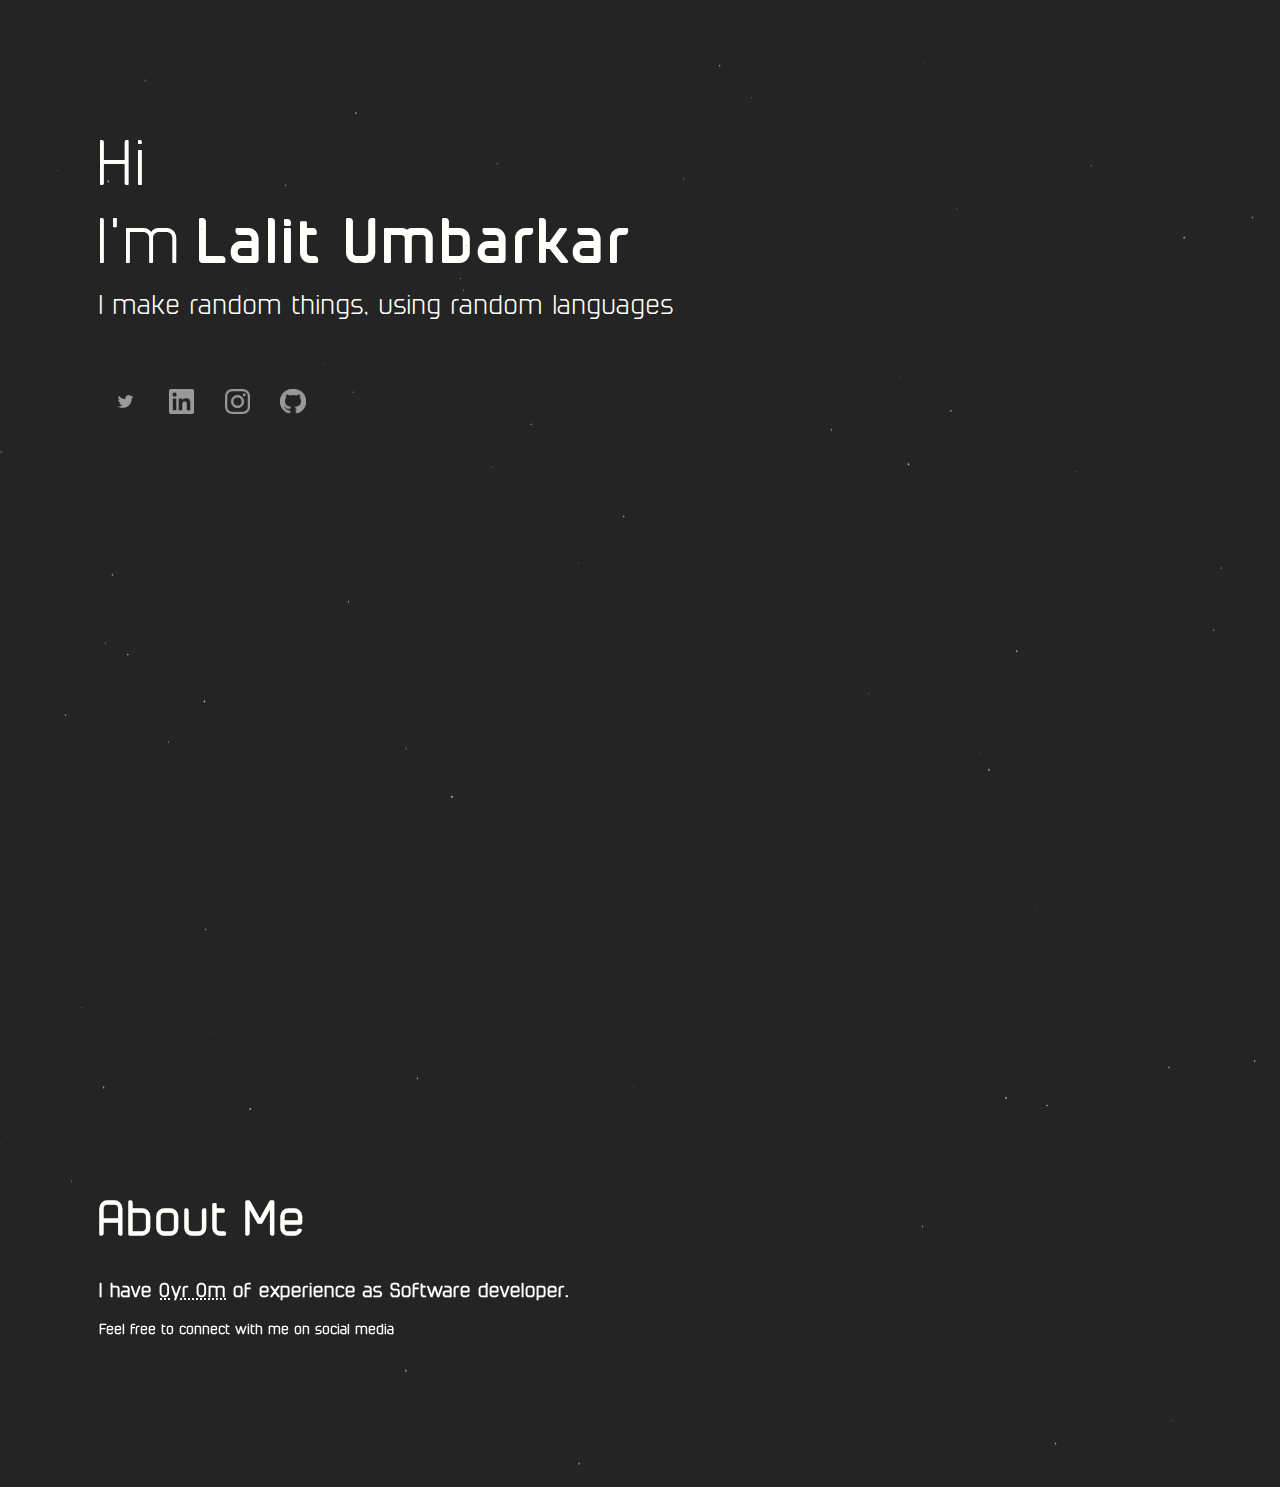
<file: index.html>
<!DOCTYPE html>
<html lang="en">
<head>
    <title>Lalit Umbarkar</title>

    <meta charset="utf-8">
    <meta content="width=device-width,initial-scale=1.0" name="viewport">
    <meta content="text/html" http-equiv="Content-Type">
    <meta content="Lalit Umbarkar" name="author">
    <meta content="A web portfolio of Lalit Umbarkar. Lalit Umbarkar is a Software Developer and might be interested in job opportunities"
          name="description">
    <meta content=”index,follow” name=”robots”>
    <meta content="tlkxT_Mv1bd843zAooi8-_wKTi0GQDumJ7nVRm_Tb-c" name="google-site-verification" />

    <link href="assets/css/styles.css" media="all" rel="stylesheet" type="text/css">
    <link href="assets/css/header-styles.css" media="all" rel="stylesheet" type="text/css">
    <link href="assets/css/social.css" media="all" rel="stylesheet" type="text/css">
    <script src="assets/js/draw-star-field-canvas.js"></script>

</head>
<body>
<div id="elm-content"></div>
<script src="assets/js/elm/bundle.js"></script>
<script>
    let elmApp = Elm.Main.init({
        node: document.getElementById("elm-content")
    });

    elmApp.ports.displayCanvas.subscribe(() => {
        let params = interstellarCanvas.init();
        interstellarCanvas.paint(params.sfCW, params.sfCH);
    });
</script>

</body>
</html>
</file>
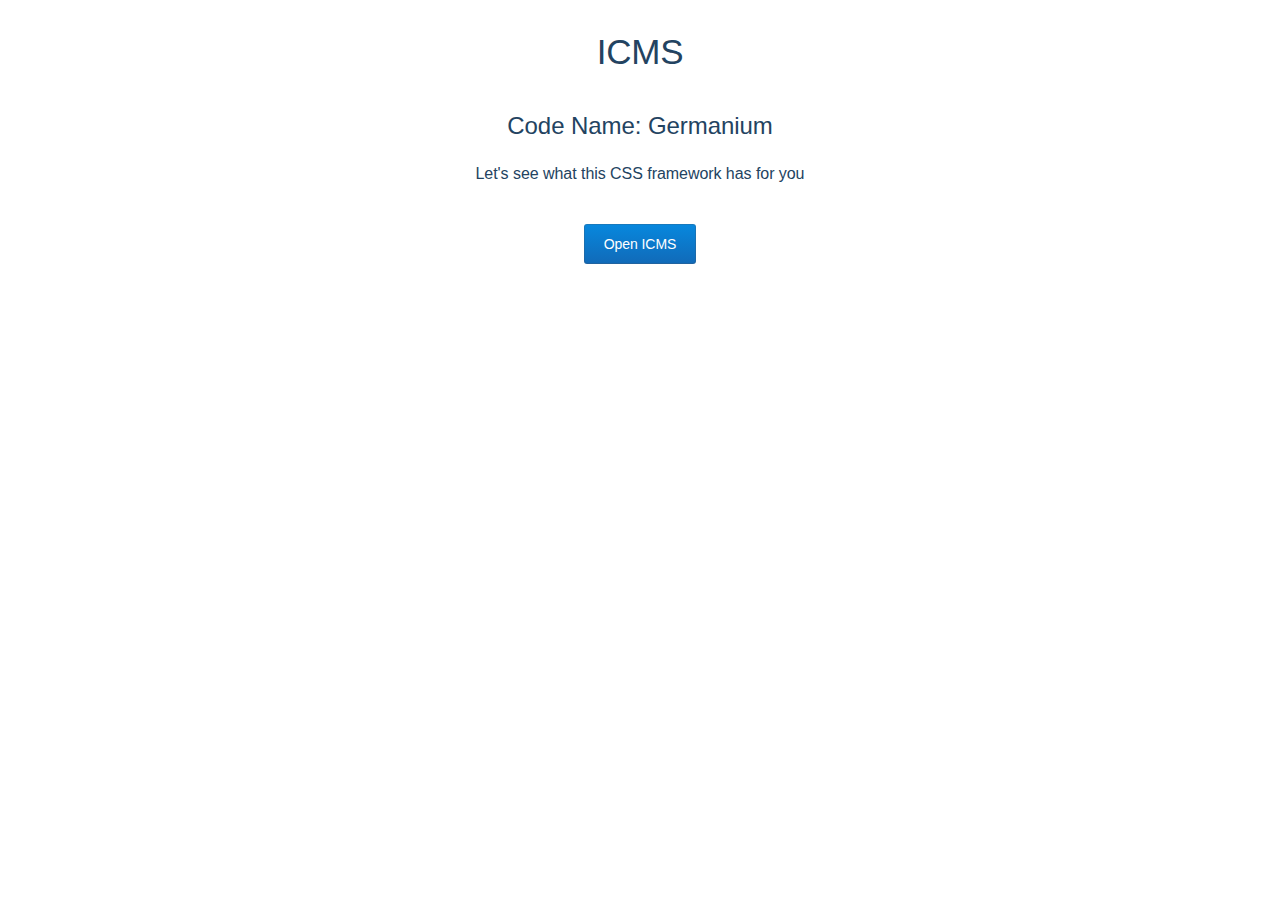
<file: icms/germanium/index.html>
<!doctype html><html lang="en"><head><meta charset="utf-8"/><meta content="width=device-width,initial-scale=1,shrink-to-fit=no" name="viewport"/><meta content="#000000" name="theme-color"/><link href="/icms/germanium/manifest.json" rel="manifest"/><link href="/icms/germanium/favicon.ico" rel="shortcut icon"/><title>React App</title><link href="/icms/germanium/static/css/main.9a81d2a4.chunk.css" rel="stylesheet"></head><body><noscript>You need to enable JavaScript to run this app.</noscript><div id="root" style="height:100%"></div><script>!function(l){function e(e){for(var r,n,t=e[0],o=e[1],u=e[2],i=0,f=[];i<t.length;i++)n=t[i],c[n]&&f.push(c[n][0]),c[n]=0;for(r in o)Object.prototype.hasOwnProperty.call(o,r)&&(l[r]=o[r]);for(s&&s(e);f.length;)f.shift()();return p.push.apply(p,u||[]),a()}function a(){for(var e,r=0;r<p.length;r++){for(var n=p[r],t=!0,o=1;o<n.length;o++){var u=n[o];0!==c[u]&&(t=!1)}t&&(p.splice(r--,1),e=i(i.s=n[0]))}return e}var n={},c={1:0},p=[];function i(e){if(n[e])return n[e].exports;var r=n[e]={i:e,l:!1,exports:{}};return l[e].call(r.exports,r,r.exports,i),r.l=!0,r.exports}i.m=l,i.c=n,i.d=function(e,r,n){i.o(e,r)||Object.defineProperty(e,r,{enumerable:!0,get:n})},i.r=function(e){"undefined"!=typeof Symbol&&Symbol.toStringTag&&Object.defineProperty(e,Symbol.toStringTag,{value:"Module"}),Object.defineProperty(e,"__esModule",{value:!0})},i.t=function(r,e){if(1&e&&(r=i(r)),8&e)return r;if(4&e&&"object"==typeof r&&r&&r.__esModule)return r;var n=Object.create(null);if(i.r(n),Object.defineProperty(n,"default",{enumerable:!0,value:r}),2&e&&"string"!=typeof r)for(var t in r)i.d(n,t,function(e){return r[e]}.bind(null,t));return n},i.n=function(e){var r=e&&e.__esModule?function(){return e.default}:function(){return e};return i.d(r,"a",r),r},i.o=function(e,r){return Object.prototype.hasOwnProperty.call(e,r)},i.p="/icms/germanium/";var r=window.webpackJsonp=window.webpackJsonp||[],t=r.push.bind(r);r.push=e,r=r.slice();for(var o=0;o<r.length;o++)e(r[o]);var s=t;a()}([])</script><script src="/icms/germanium/static/js/2.a09b4f4f.chunk.js"></script><script src="/icms/germanium/static/js/main.9ede135c.chunk.js"></script></body></html>
</file>
<file: icms/helium/index.html>
<!doctype html><html lang="en"><head><meta charset="utf-8"><meta http-equiv="X-UA-Compatible" content="IE=edge, chrome=1"><meta name="viewport" content="width=device-width,initial-scale=1,maximum-scale=1,user-scalable=0"><link rel="shortcut icon" href="/icms/helium/favicon.ico"><link href="https://fonts.googleapis.com/css?family=Rubik:300,400,500,700" rel="stylesheet"><title>Aboard - ReactJS Bootstrap 4 Admin Template</title><link href="/icms/helium/static/css/2.ea4bfe69.chunk.css" rel="stylesheet"><link href="/icms/helium/static/css/main.aa019d41.chunk.css" rel="stylesheet"></head><body><noscript>You need to enable JavaScript to run this app.</noscript><div id="root" class="app-wrapper"></div><script>!function(i){function e(e){for(var r,t,n=e[0],o=e[1],u=e[2],a=0,l=[];a<n.length;a++)t=n[a],Object.prototype.hasOwnProperty.call(p,t)&&p[t]&&l.push(p[t][0]),p[t]=0;for(r in o)Object.prototype.hasOwnProperty.call(o,r)&&(i[r]=o[r]);for(s&&s(e);l.length;)l.shift()();return c.push.apply(c,u||[]),f()}function f(){for(var e,r=0;r<c.length;r++){for(var t=c[r],n=!0,o=1;o<t.length;o++){var u=t[o];0!==p[u]&&(n=!1)}n&&(c.splice(r--,1),e=a(a.s=t[0]))}return e}var t={},p={1:0},c=[];function a(e){if(t[e])return t[e].exports;var r=t[e]={i:e,l:!1,exports:{}};return i[e].call(r.exports,r,r.exports,a),r.l=!0,r.exports}a.m=i,a.c=t,a.d=function(e,r,t){a.o(e,r)||Object.defineProperty(e,r,{enumerable:!0,get:t})},a.r=function(e){"undefined"!=typeof Symbol&&Symbol.toStringTag&&Object.defineProperty(e,Symbol.toStringTag,{value:"Module"}),Object.defineProperty(e,"__esModule",{value:!0})},a.t=function(r,e){if(1&e&&(r=a(r)),8&e)return r;if(4&e&&"object"==typeof r&&r&&r.__esModule)return r;var t=Object.create(null);if(a.r(t),Object.defineProperty(t,"default",{enumerable:!0,value:r}),2&e&&"string"!=typeof r)for(var n in r)a.d(t,n,function(e){return r[e]}.bind(null,n));return t},a.n=function(e){var r=e&&e.__esModule?function(){return e.default}:function(){return e};return a.d(r,"a",r),r},a.o=function(e,r){return Object.prototype.hasOwnProperty.call(e,r)},a.p="/icms/helium/";var r=window.webpackJsonpaboard=window.webpackJsonpaboard||[],n=r.push.bind(r);r.push=e,r=r.slice();for(var o=0;o<r.length;o++)e(r[o]);var s=n;f()}([])</script><script src="/icms/helium/static/js/2.176fd157.chunk.js"></script><script src="/icms/helium/static/js/main.11792c86.chunk.js"></script></body></html>
</file>
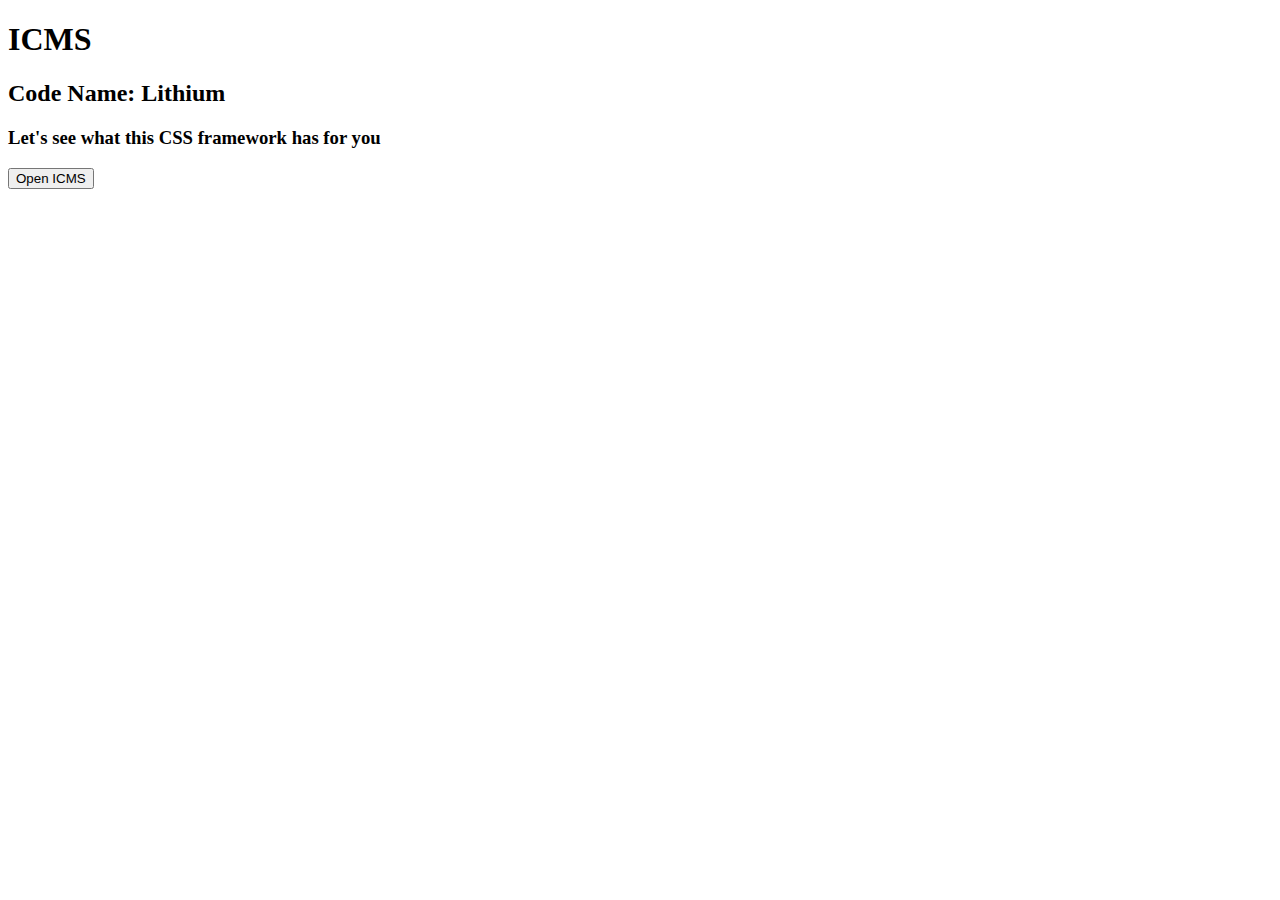
<file: icms/lithium/index.html>
<!doctype html><html lang="en"><head><meta charset="utf-8"/><meta content="width=device-width,initial-scale=1,shrink-to-fit=no" name="viewport"/><meta content="#000000" name="theme-color"/><link href="/icms/lithium/manifest.json" rel="manifest"/><link href="/icms/lithium/favicon.ico" rel="shortcut icon"/><title>React App</title><link href="/icms/lithium/static/css/main.3e32605d.chunk.css" rel="stylesheet"></head><body><noscript>You need to enable JavaScript to run this app.</noscript><div id="root" style="height:100%"></div><script>!function(f){function e(e){for(var r,t,n=e[0],o=e[1],u=e[2],i=0,l=[];i<n.length;i++)t=n[i],c[t]&&l.push(c[t][0]),c[t]=0;for(r in o)Object.prototype.hasOwnProperty.call(o,r)&&(f[r]=o[r]);for(s&&s(e);l.length;)l.shift()();return p.push.apply(p,u||[]),a()}function a(){for(var e,r=0;r<p.length;r++){for(var t=p[r],n=!0,o=1;o<t.length;o++){var u=t[o];0!==c[u]&&(n=!1)}n&&(p.splice(r--,1),e=i(i.s=t[0]))}return e}var t={},c={1:0},p=[];function i(e){if(t[e])return t[e].exports;var r=t[e]={i:e,l:!1,exports:{}};return f[e].call(r.exports,r,r.exports,i),r.l=!0,r.exports}i.m=f,i.c=t,i.d=function(e,r,t){i.o(e,r)||Object.defineProperty(e,r,{enumerable:!0,get:t})},i.r=function(e){"undefined"!=typeof Symbol&&Symbol.toStringTag&&Object.defineProperty(e,Symbol.toStringTag,{value:"Module"}),Object.defineProperty(e,"__esModule",{value:!0})},i.t=function(r,e){if(1&e&&(r=i(r)),8&e)return r;if(4&e&&"object"==typeof r&&r&&r.__esModule)return r;var t=Object.create(null);if(i.r(t),Object.defineProperty(t,"default",{enumerable:!0,value:r}),2&e&&"string"!=typeof r)for(var n in r)i.d(t,n,function(e){return r[e]}.bind(null,n));return t},i.n=function(e){var r=e&&e.__esModule?function(){return e.default}:function(){return e};return i.d(r,"a",r),r},i.o=function(e,r){return Object.prototype.hasOwnProperty.call(e,r)},i.p="/icms/lithium/";var r=window.webpackJsonp=window.webpackJsonp||[],n=r.push.bind(r);r.push=e,r=r.slice();for(var o=0;o<r.length;o++)e(r[o]);var s=n;a()}([])</script><script src="/icms/lithium/static/js/2.5a58d949.chunk.js"></script><script src="/icms/lithium/static/js/main.a198672a.chunk.js"></script></body></html>
</file>
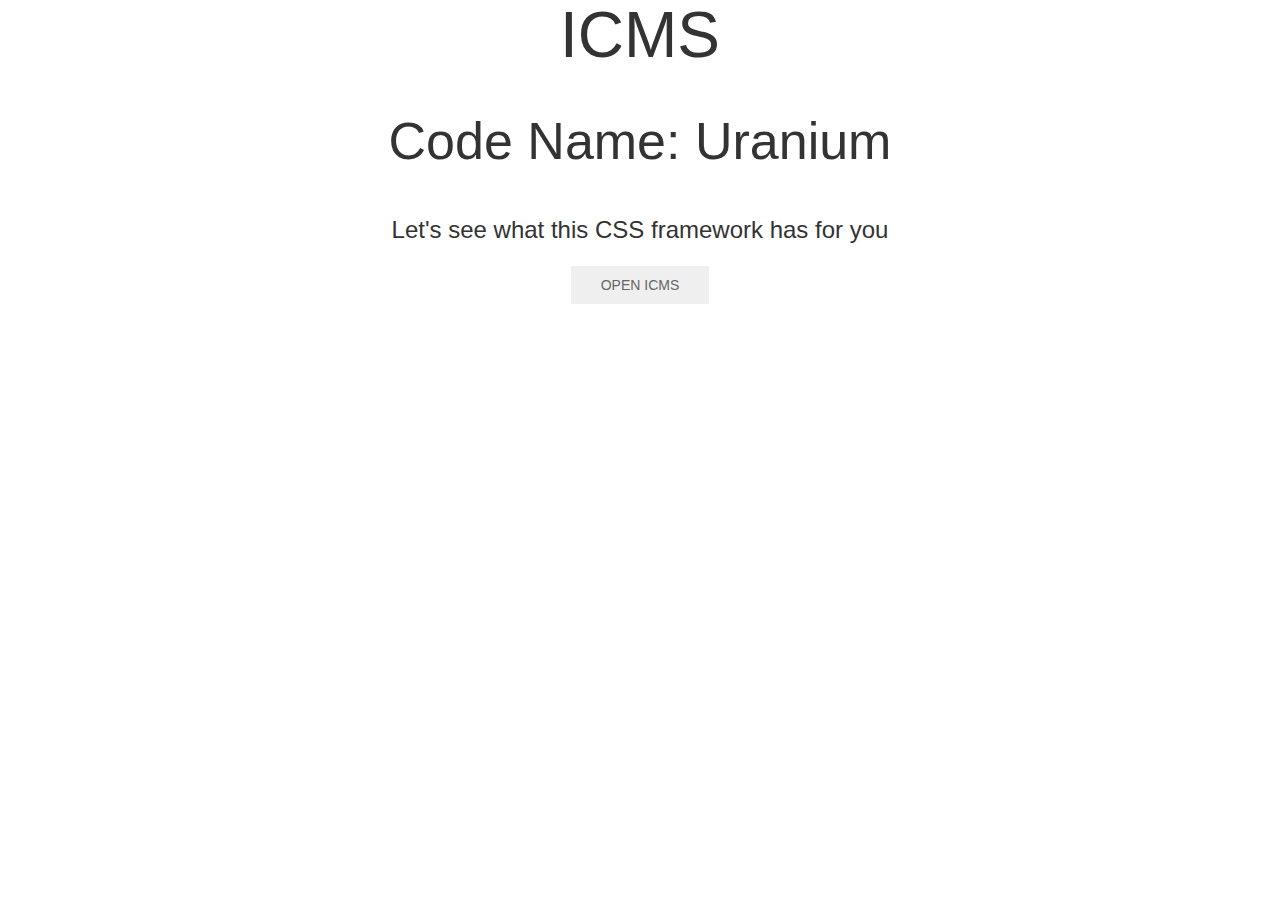
<file: icms/uranium/index.html>
<!doctype html><html lang="en"><head><meta charset="utf-8"/><meta content="width=device-width,initial-scale=1,shrink-to-fit=no" name="viewport"/><meta content="#000000" name="theme-color"/><link href="/icms/uranium/manifest.json" rel="manifest"/><link href="/icms/uranium/favicon.ico" rel="shortcut icon"/><title>React App</title><link href="/icms/uranium/static/css/2.72d6b061.chunk.css" rel="stylesheet"><link href="/icms/uranium/static/css/main.b521074a.chunk.css" rel="stylesheet"></head><body><noscript>You need to enable JavaScript to run this app.</noscript><div id="root" style="height:100%"></div><script>!function(l){function e(e){for(var r,n,t=e[0],o=e[1],u=e[2],i=0,f=[];i<t.length;i++)n=t[i],c[n]&&f.push(c[n][0]),c[n]=0;for(r in o)Object.prototype.hasOwnProperty.call(o,r)&&(l[r]=o[r]);for(s&&s(e);f.length;)f.shift()();return p.push.apply(p,u||[]),a()}function a(){for(var e,r=0;r<p.length;r++){for(var n=p[r],t=!0,o=1;o<n.length;o++){var u=n[o];0!==c[u]&&(t=!1)}t&&(p.splice(r--,1),e=i(i.s=n[0]))}return e}var n={},c={1:0},p=[];function i(e){if(n[e])return n[e].exports;var r=n[e]={i:e,l:!1,exports:{}};return l[e].call(r.exports,r,r.exports,i),r.l=!0,r.exports}i.m=l,i.c=n,i.d=function(e,r,n){i.o(e,r)||Object.defineProperty(e,r,{enumerable:!0,get:n})},i.r=function(e){"undefined"!=typeof Symbol&&Symbol.toStringTag&&Object.defineProperty(e,Symbol.toStringTag,{value:"Module"}),Object.defineProperty(e,"__esModule",{value:!0})},i.t=function(r,e){if(1&e&&(r=i(r)),8&e)return r;if(4&e&&"object"==typeof r&&r&&r.__esModule)return r;var n=Object.create(null);if(i.r(n),Object.defineProperty(n,"default",{enumerable:!0,value:r}),2&e&&"string"!=typeof r)for(var t in r)i.d(n,t,function(e){return r[e]}.bind(null,t));return n},i.n=function(e){var r=e&&e.__esModule?function(){return e.default}:function(){return e};return i.d(r,"a",r),r},i.o=function(e,r){return Object.prototype.hasOwnProperty.call(e,r)},i.p="/icms/uranium/";var r=window.webpackJsonp=window.webpackJsonp||[],t=r.push.bind(r);r.push=e,r=r.slice();for(var o=0;o<r.length;o++)e(r[o]);var s=t;a()}([])</script><script src="/icms/uranium/static/js/2.3421389c.chunk.js"></script><script src="/icms/uranium/static/js/main.455a1303.chunk.js"></script></body></html>
</file>
<file: assets/css/styles.css>
/** You shouldn't be reading this.
It is a taboo to read someone else's CSS files.*/


@font-face {
    font-family: 'cuyabra-Bold';
    src: url('../fonts/cuyabra-Bold.eot?#iefix') format('embedded-opentype'),
    url('../fonts/cuyabra-Bold.otf') format('opentype'),
    url('../fonts/cuyabra-Bold.woff') format('woff'),
    url('../fonts/cuyabra-Bold.ttf') format('truetype'),
    url('../fonts/cuyabra-Bold.svg#cuyabra-Bold') format('svg');
    font-weight: normal;
    font-style: normal;
}

@font-face {
    font-family: 'cuyabra-Regular';
    src: url('../fonts/cuyabra-Regular.eot?#iefix') format('embedded-opentype'),
    url('../fonts/cuyabra-Regular.otf') format('opentype'),
    url('../fonts/cuyabra-Regular.woff') format('woff'),
    url('../fonts/cuyabra-Regular.ttf') format('truetype'),
    url('../fonts/cuyabra-Regular.svg#cuyabra-Regular') format('svg');
    font-weight: normal;
    font-style: normal;
}
</file>
<file: assets/css/header-styles.css>
html, body, input, textarea, select, button {
    background-color: #232423;
}

html, body, input, textarea, select, button {
    border-color: #6d6a64;
    color: #fffffc;
}

body {
    margin: 0;
}

div.root {
    position: relative;
}

div.root * {
    font-family: 'cuyabra-Regular', sans-serif;
}

div.header {
    height: 190%;
    width: 100%;
    overflow: hidden;
    /*background-image: linear-gradient(var(--primary-accent) 70%, #03428b);*/
    font-size: 19pt;
}

div.overlay {
    user-select: none;
    height: 100%;
    width: 100%;
}

div.overlay * {
    margin: 19px auto;
}

.head-content {
    padding: 100px;
}

.name-heading {
    font-size: 46pt;
}

#name {
    font-family: 'cuyabra-Bold', sans-serif;
    padding-left: 14px;
}

canvas {
    position: absolute;
    top: 0;
    left: 0;
}

.social-ico-root {
    position: relative;
}

.social-ico-root * {
    padding: 3px;
}

.footer {
    position: relative;
    padding: 55% 100px 10% 100px;
}

.about-heading {
    font-size: 35pt;
}

#exp {
    cursor: pointer;
    text-decoration-line: underline;
    text-decoration-style: dotted;
}

#resume-btn {
    box-shadow: 0 1px 5px 1px #FFFFFF;
    background-color: transparent;
    border-radius: 5px;
    border: 2px solid #FFFFFF;
    display: inline-block;
    cursor: pointer;
    color: #FFFFFF;
    font-size: 15px;
    padding: 12px 50px;
    text-decoration: none;
}

#resume-btn:hover {
    background-color: #000000;
}

/* Scrollbar Styles */
::-webkit-scrollbar {
    background-color: #282927;
    color: #ece2d0;
}

::-webkit-scrollbar-thumb {
    background-color: #393937;
}

::-webkit-scrollbar-thumb:hover {
    background-color: #424341;
}

::-webkit-scrollbar-thumb:active {
    background-color: #4f4f4e;
}

::-webkit-scrollbar-corner {
    background-color: #232423;
}

* {
    scrollbar-color: #393937 #282927;
}
</file>
<file: assets/css/social.css>
.icon {
    position: absolute;
    display: inline-block;
    pointer-events: none;
    margin-right: .2em;
    top: 0;
    min-width: 1.5em;
    padding: 0.4em;
}

.icon > img {
    pointer-events: auto;
    width: 1em;
    line-height: 1em;
}

.icon > img:hover {
    width: 1.4em;
}

.icon:nth-of-type(1) {
    left: 0;
}

.icon:nth-of-type(1):hover {
    left: -0.2em;
    top: -0.2em;
}

.icon:nth-of-type(2) {
    left: 2.2em;
}

.icon:nth-of-type(2):hover {
    left: 2em;
    top: -0.2em;
}

.icon:nth-of-type(3) {
    left: 4.4em;
}

.icon:nth-of-type(3):hover {
    left: 4.2em;
    top: -0.2em;
}

.icon:nth-of-type(4) {
    left: 6.6em;
}

.icon:nth-of-type(4):hover {
    left: 6.4em;
    top: -0.2em;
}
</file>
<file: icms/germanium/static/css/main.9a81d2a4.chunk.css>
.App{font-family:sans-serif;text-align:center}body{height:auto;margin:0}
/*# sourceMappingURL=main.9a81d2a4.chunk.css.map */
</file>
<file: icms/helium/static/css/2.ea4bfe69.chunk.css>
@charset "UTF-8";.ps{overflow:hidden!important;overflow-anchor:none;-ms-overflow-style:none;touch-action:auto;-ms-touch-action:auto}.ps__rail-x{height:15px;bottom:0}.ps__rail-x,.ps__rail-y{display:none;opacity:0;transition:background-color .2s linear,opacity .2s linear;-webkit-transition:background-color .2s linear,opacity .2s linear;position:absolute}.ps__rail-y{width:15px;right:0}.ps--active-x>.ps__rail-x,.ps--active-y>.ps__rail-y{display:block;background-color:transparent}.ps--focus>.ps__rail-x,.ps--focus>.ps__rail-y,.ps--scrolling-x>.ps__rail-x,.ps--scrolling-y>.ps__rail-y,.ps:hover>.ps__rail-x,.ps:hover>.ps__rail-y{opacity:.6}.ps .ps__rail-x.ps--clicking,.ps .ps__rail-x:focus,.ps .ps__rail-x:hover,.ps .ps__rail-y.ps--clicking,.ps .ps__rail-y:focus,.ps .ps__rail-y:hover{background-color:#eee;opacity:.9}.ps__thumb-x{transition:background-color .2s linear,height .2s ease-in-out;-webkit-transition:background-color .2s linear,height .2s ease-in-out;height:6px;bottom:2px}.ps__thumb-x,.ps__thumb-y{background-color:#aaa;border-radius:6px;position:absolute}.ps__thumb-y{transition:background-color .2s linear,width .2s ease-in-out;-webkit-transition:background-color .2s linear,width .2s ease-in-out;width:6px;right:2px}.ps__rail-x.ps--clicking .ps__thumb-x,.ps__rail-x:focus>.ps__thumb-x,.ps__rail-x:hover>.ps__thumb-x{background-color:#999;height:11px}.ps__rail-y.ps--clicking .ps__thumb-y,.ps__rail-y:focus>.ps__thumb-y,.ps__rail-y:hover>.ps__thumb-y{background-color:#999;width:11px}@supports (-ms-overflow-style:none){.ps{overflow:auto!important}}@media (-ms-high-contrast:none),screen and (-ms-high-contrast:active){.ps{overflow:auto!important}}.scrollbar-container{position:relative;height:100%}.react-bootstrap-table table{table-layout:fixed}.react-bootstrap-table th.sortable{cursor:pointer}.react-bootstrap-table th .order>.dropdown>.caret{margin:10px 0 10px 5px;color:#ccc}.react-bootstrap-table th .order>.dropup>.caret{margin:10px 0;color:#ccc}.react-bootstrap-table th>.react-bootstrap-table-sort-order>.caret{margin:10px 6.5px}.react-bootstrap-table th .order-4:before{margin-left:3.5px;content:"\2191";opacity:.4}.react-bootstrap-table th .order-4:after{content:"\2193";opacity:.4}.react-bootstrap-table th .caret-4-asc:before{margin-left:3.5px;content:"\2191"}.react-bootstrap-table th .caret-4-asc:after{content:"\2193";opacity:.4}.react-bootstrap-table th .caret-4-desc:before{margin-left:3.5px;content:"\2191";opacity:.4}.react-bootstrap-table th .caret-4-desc:after{content:"\2193"}.react-bootstrap-table th[data-row-selection]{width:30px}.react-bootstrap-table td>.selection-input-4,.react-bootstrap-table th>.selection-input-4{margin:-4px}.react-bootstrap-table td.react-bs-table-no-data{text-align:center}.react-bootstrap-table td.react-bootstrap-table-editing-cell .animated{-webkit-animation-fill-mode:both;animation-fill-mode:both}.react-bootstrap-table td.react-bootstrap-table-editing-cell .animated.bounceIn,.react-bootstrap-table td.react-bootstrap-table-editing-cell .animated.bounceOut{-webkit-animation-duration:.75s;animation-duration:.75s}.react-bootstrap-table td.react-bootstrap-table-editing-cell .animated.shake{-webkit-animation-duration:.3s;animation-duration:.3s}@-webkit-keyframes shake{0%,to{-webkit-transform:translateZ(0);transform:translateZ(0)}10%,50%,90%{-webkit-transform:translate3d(-10px,0,0);transform:translate3d(-10px,0,0)}30%,70%{-webkit-transform:translate3d(10px,0,0);transform:translate3d(10px,0,0)}}@keyframes shake{0%,to{-webkit-transform:translateZ(0);transform:translateZ(0)}10%,50%,90%{-webkit-transform:translate3d(-10px,0,0);transform:translate3d(-10px,0,0)}30%,70%{-webkit-transform:translate3d(10px,0,0);transform:translate3d(10px,0,0)}}.react-bootstrap-table td.react-bootstrap-table-editing-cell .shake{-webkit-animation-name:shake;animation-name:shake}@-webkit-keyframes bounceIn{0%,20%,40%,60%,80%,to{-webkit-animation-timing-function:cubic-bezier(.215,.61,.355,1);animation-timing-function:cubic-bezier(.215,.61,.355,1)}0%{opacity:0;-webkit-transform:scale3d(.3,.3,.3);transform:scale3d(.3,.3,.3)}20%{-webkit-transform:scale3d(1.1,1.1,1.1);transform:scale3d(1.1,1.1,1.1)}40%{-webkit-transform:scale3d(.9,.9,.9);transform:scale3d(.9,.9,.9)}60%{opacity:1;-webkit-transform:scale3d(1.03,1.03,1.03);transform:scale3d(1.03,1.03,1.03)}80%{-webkit-transform:scale3d(.97,.97,.97);transform:scale3d(.97,.97,.97)}to{opacity:1;-webkit-transform:scaleX(1);transform:scaleX(1)}}@keyframes bounceIn{0%,20%,40%,60%,80%,to{-webkit-animation-timing-function:cubic-bezier(.215,.61,.355,1);animation-timing-function:cubic-bezier(.215,.61,.355,1)}0%{opacity:0;-webkit-transform:scale3d(.3,.3,.3);transform:scale3d(.3,.3,.3)}20%{-webkit-transform:scale3d(1.1,1.1,1.1);transform:scale3d(1.1,1.1,1.1)}40%{-webkit-transform:scale3d(.9,.9,.9);transform:scale3d(.9,.9,.9)}60%{opacity:1;-webkit-transform:scale3d(1.03,1.03,1.03);transform:scale3d(1.03,1.03,1.03)}80%{-webkit-transform:scale3d(.97,.97,.97);transform:scale3d(.97,.97,.97)}to{opacity:1;-webkit-transform:scaleX(1);transform:scaleX(1)}}.react-bootstrap-table td.react-bootstrap-table-editing-cell .bounceIn{-webkit-animation-name:bounceIn;animation-name:bounceIn}@-webkit-keyframes bounceOut{20%{-webkit-transform:scale3d(.9,.9,.9);transform:scale3d(.9,.9,.9)}50%,55%{opacity:1;-webkit-transform:scale3d(1.1,1.1,1.1);transform:scale3d(1.1,1.1,1.1)}to{opacity:0;-webkit-transform:scale3d(.3,.3,.3);transform:scale3d(.3,.3,.3)}}@keyframes bounceOut{20%{-webkit-transform:scale3d(.9,.9,.9);transform:scale3d(.9,.9,.9)}50%,55%{opacity:1;-webkit-transform:scale3d(1.1,1.1,1.1);transform:scale3d(1.1,1.1,1.1)}to{opacity:0;-webkit-transform:scale3d(.3,.3,.3);transform:scale3d(.3,.3,.3)}}.react-bootstrap-table td.react-bootstrap-table-editing-cell .bounceOut{-webkit-animation-name:bounceOut;animation-name:bounceOut}.react-bootstrap-table .reset-expansion-style{padding:0}.react-bootstrap-table .row-expansion-style{padding:8px}.react-bootstrap-table .row-expand-slide-appear{max-height:0;overflow:hidden}.react-bootstrap-table .row-expand-slide-appear-active{max-height:1000px;-webkit-transition:max-height 3s linear;transition:max-height 3s linear}.react-bootstrap-table .row-expand-slide-exit{max-height:1000px}.react-bootstrap-table .row-expand-slide-exit-active{max-height:0;overflow:hidden;-webkit-transition:max-height .4s cubic-bezier(0,.95,0,.95);transition:max-height .4s cubic-bezier(0,.95,0,.95)}.react-bootstrap-table-page-btns-ul{float:right;margin-top:0!important}.react-bootstrap-table-pagination-list-hidden{display:none}.search-label{display:block!important}.Toastify__toast-container{z-index:9999;-webkit-transform:translateZ(9999px);position:fixed;padding:4px;width:320px;box-sizing:border-box;color:#fff}.Toastify__toast-container--top-left{top:1em;left:1em}.Toastify__toast-container--top-center{top:1em;left:50%;margin-left:-160px}.Toastify__toast-container--top-right{top:1em;right:1em}.Toastify__toast-container--bottom-left{bottom:1em;left:1em}.Toastify__toast-container--bottom-center{bottom:1em;left:50%;margin-left:-160px}.Toastify__toast-container--bottom-right{bottom:1em;right:1em}@media only screen and (max-width:480px){.Toastify__toast-container{width:100vw;padding:0;left:0;margin:0}.Toastify__toast-container--top-center,.Toastify__toast-container--top-left,.Toastify__toast-container--top-right{top:0}.Toastify__toast-container--bottom-center,.Toastify__toast-container--bottom-left,.Toastify__toast-container--bottom-right{bottom:0}.Toastify__toast-container--rtl{right:0;left:auto}}.Toastify__toast{position:relative;min-height:64px;box-sizing:border-box;margin-bottom:1rem;padding:8px;border-radius:1px;box-shadow:0 1px 10px 0 rgba(0,0,0,.1),0 2px 15px 0 rgba(0,0,0,.05);display:flex;justify-content:space-between;max-height:800px;overflow:hidden;font-family:sans-serif;cursor:pointer;direction:ltr}.Toastify__toast--rtl{direction:rtl}.Toastify__toast--default{background:#fff;color:#aaa}.Toastify__toast--info{background:#3498db}.Toastify__toast--success{background:#07bc0c}.Toastify__toast--warning{background:#f1c40f}.Toastify__toast--error{background:#e74c3c}.Toastify__toast-body{margin:auto 0;flex:1 1}@media only screen and (max-width:480px){.Toastify__toast{margin-bottom:0}}.Toastify__close-button{color:#fff;font-weight:700;font-size:14px;background:transparent;outline:none;border:none;padding:0;cursor:pointer;opacity:.7;-webkit-transition:.3s ease;transition:.3s ease;align-self:flex-start}.Toastify__close-button--default{color:#000;opacity:.3}.Toastify__close-button:focus,.Toastify__close-button:hover{opacity:1}@-webkit-keyframes Toastify__trackProgress{0%{-webkit-transform:scaleX(1);transform:scaleX(1)}to{-webkit-transform:scaleX(0);transform:scaleX(0)}}@keyframes Toastify__trackProgress{0%{-webkit-transform:scaleX(1);transform:scaleX(1)}to{-webkit-transform:scaleX(0);transform:scaleX(0)}}.Toastify__progress-bar{position:absolute;bottom:0;left:0;width:100%;height:5px;z-index:9999;opacity:.7;background-color:hsla(0,0%,100%,.7);-webkit-transform-origin:left;transform-origin:left}.Toastify__progress-bar--animated{-webkit-animation:Toastify__trackProgress linear 1 forwards;animation:Toastify__trackProgress linear 1 forwards}.Toastify__progress-bar--controlled{-webkit-transition:-webkit-transform .2s;transition:-webkit-transform .2s;transition:transform .2s;transition:transform .2s,-webkit-transform .2s}.Toastify__progress-bar--rtl{right:0;left:auto;-webkit-transform-origin:right;transform-origin:right}.Toastify__progress-bar--default{background:-webkit-gradient(linear,left top,right top,from(#4cd964),color-stop(#5ac8fa),color-stop(#007aff),color-stop(#34aadc),color-stop(#5856d6),to(#ff2d55));background:-webkit-linear-gradient(left,#4cd964,#5ac8fa,#007aff,#34aadc,#5856d6,#ff2d55);background:linear-gradient(90deg,#4cd964,#5ac8fa,#007aff,#34aadc,#5856d6,#ff2d55)}@-webkit-keyframes Toastify__bounceInRight{0%,60%,75%,90%,to{-webkit-animation-timing-function:cubic-bezier(.215,.61,.355,1);animation-timing-function:cubic-bezier(.215,.61,.355,1)}0%{opacity:0;-webkit-transform:translate3d(3000px,0,0);transform:translate3d(3000px,0,0)}60%{opacity:1;-webkit-transform:translate3d(-25px,0,0);transform:translate3d(-25px,0,0)}75%{-webkit-transform:translate3d(10px,0,0);transform:translate3d(10px,0,0)}90%{-webkit-transform:translate3d(-5px,0,0);transform:translate3d(-5px,0,0)}to{-webkit-transform:none;transform:none}}@keyframes Toastify__bounceInRight{0%,60%,75%,90%,to{-webkit-animation-timing-function:cubic-bezier(.215,.61,.355,1);animation-timing-function:cubic-bezier(.215,.61,.355,1)}0%{opacity:0;-webkit-transform:translate3d(3000px,0,0);transform:translate3d(3000px,0,0)}60%{opacity:1;-webkit-transform:translate3d(-25px,0,0);transform:translate3d(-25px,0,0)}75%{-webkit-transform:translate3d(10px,0,0);transform:translate3d(10px,0,0)}90%{-webkit-transform:translate3d(-5px,0,0);transform:translate3d(-5px,0,0)}to{-webkit-transform:none;transform:none}}@-webkit-keyframes Toastify__bounceOutRight{20%{opacity:1;-webkit-transform:translate3d(-20px,0,0);transform:translate3d(-20px,0,0)}to{opacity:0;-webkit-transform:translate3d(2000px,0,0);transform:translate3d(2000px,0,0)}}@keyframes Toastify__bounceOutRight{20%{opacity:1;-webkit-transform:translate3d(-20px,0,0);transform:translate3d(-20px,0,0)}to{opacity:0;-webkit-transform:translate3d(2000px,0,0);transform:translate3d(2000px,0,0)}}@-webkit-keyframes Toastify__bounceInLeft{0%,60%,75%,90%,to{-webkit-animation-timing-function:cubic-bezier(.215,.61,.355,1);animation-timing-function:cubic-bezier(.215,.61,.355,1)}0%{opacity:0;-webkit-transform:translate3d(-3000px,0,0);transform:translate3d(-3000px,0,0)}60%{opacity:1;-webkit-transform:translate3d(25px,0,0);transform:translate3d(25px,0,0)}75%{-webkit-transform:translate3d(-10px,0,0);transform:translate3d(-10px,0,0)}90%{-webkit-transform:translate3d(5px,0,0);transform:translate3d(5px,0,0)}to{-webkit-transform:none;transform:none}}@keyframes Toastify__bounceInLeft{0%,60%,75%,90%,to{-webkit-animation-timing-function:cubic-bezier(.215,.61,.355,1);animation-timing-function:cubic-bezier(.215,.61,.355,1)}0%{opacity:0;-webkit-transform:translate3d(-3000px,0,0);transform:translate3d(-3000px,0,0)}60%{opacity:1;-webkit-transform:translate3d(25px,0,0);transform:translate3d(25px,0,0)}75%{-webkit-transform:translate3d(-10px,0,0);transform:translate3d(-10px,0,0)}90%{-webkit-transform:translate3d(5px,0,0);transform:translate3d(5px,0,0)}to{-webkit-transform:none;transform:none}}@-webkit-keyframes Toastify__bounceOutLeft{20%{opacity:1;-webkit-transform:translate3d(20px,0,0);transform:translate3d(20px,0,0)}to{opacity:0;-webkit-transform:translate3d(-2000px,0,0);transform:translate3d(-2000px,0,0)}}@keyframes Toastify__bounceOutLeft{20%{opacity:1;-webkit-transform:translate3d(20px,0,0);transform:translate3d(20px,0,0)}to{opacity:0;-webkit-transform:translate3d(-2000px,0,0);transform:translate3d(-2000px,0,0)}}@-webkit-keyframes Toastify__bounceInUp{0%,60%,75%,90%,to{-webkit-animation-timing-function:cubic-bezier(.215,.61,.355,1);animation-timing-function:cubic-bezier(.215,.61,.355,1)}0%{opacity:0;-webkit-transform:translate3d(0,3000px,0);transform:translate3d(0,3000px,0)}60%{opacity:1;-webkit-transform:translate3d(0,-20px,0);transform:translate3d(0,-20px,0)}75%{-webkit-transform:translate3d(0,10px,0);transform:translate3d(0,10px,0)}90%{-webkit-transform:translate3d(0,-5px,0);transform:translate3d(0,-5px,0)}to{-webkit-transform:translateZ(0);transform:translateZ(0)}}@keyframes Toastify__bounceInUp{0%,60%,75%,90%,to{-webkit-animation-timing-function:cubic-bezier(.215,.61,.355,1);animation-timing-function:cubic-bezier(.215,.61,.355,1)}0%{opacity:0;-webkit-transform:translate3d(0,3000px,0);transform:translate3d(0,3000px,0)}60%{opacity:1;-webkit-transform:translate3d(0,-20px,0);transform:translate3d(0,-20px,0)}75%{-webkit-transform:translate3d(0,10px,0);transform:translate3d(0,10px,0)}90%{-webkit-transform:translate3d(0,-5px,0);transform:translate3d(0,-5px,0)}to{-webkit-transform:translateZ(0);transform:translateZ(0)}}@-webkit-keyframes Toastify__bounceOutUp{20%{-webkit-transform:translate3d(0,-10px,0);transform:translate3d(0,-10px,0)}40%,45%{opacity:1;-webkit-transform:translate3d(0,20px,0);transform:translate3d(0,20px,0)}to{opacity:0;-webkit-transform:translate3d(0,-2000px,0);transform:translate3d(0,-2000px,0)}}@keyframes Toastify__bounceOutUp{20%{-webkit-transform:translate3d(0,-10px,0);transform:translate3d(0,-10px,0)}40%,45%{opacity:1;-webkit-transform:translate3d(0,20px,0);transform:translate3d(0,20px,0)}to{opacity:0;-webkit-transform:translate3d(0,-2000px,0);transform:translate3d(0,-2000px,0)}}@-webkit-keyframes Toastify__bounceInDown{0%,60%,75%,90%,to{-webkit-animation-timing-function:cubic-bezier(.215,.61,.355,1);animation-timing-function:cubic-bezier(.215,.61,.355,1)}0%{opacity:0;-webkit-transform:translate3d(0,-3000px,0);transform:translate3d(0,-3000px,0)}60%{opacity:1;-webkit-transform:translate3d(0,25px,0);transform:translate3d(0,25px,0)}75%{-webkit-transform:translate3d(0,-10px,0);transform:translate3d(0,-10px,0)}90%{-webkit-transform:translate3d(0,5px,0);transform:translate3d(0,5px,0)}to{-webkit-transform:none;transform:none}}@keyframes Toastify__bounceInDown{0%,60%,75%,90%,to{-webkit-animation-timing-function:cubic-bezier(.215,.61,.355,1);animation-timing-function:cubic-bezier(.215,.61,.355,1)}0%{opacity:0;-webkit-transform:translate3d(0,-3000px,0);transform:translate3d(0,-3000px,0)}60%{opacity:1;-webkit-transform:translate3d(0,25px,0);transform:translate3d(0,25px,0)}75%{-webkit-transform:translate3d(0,-10px,0);transform:translate3d(0,-10px,0)}90%{-webkit-transform:translate3d(0,5px,0);transform:translate3d(0,5px,0)}to{-webkit-transform:none;transform:none}}@-webkit-keyframes Toastify__bounceOutDown{20%{-webkit-transform:translate3d(0,10px,0);transform:translate3d(0,10px,0)}40%,45%{opacity:1;-webkit-transform:translate3d(0,-20px,0);transform:translate3d(0,-20px,0)}to{opacity:0;-webkit-transform:translate3d(0,2000px,0);transform:translate3d(0,2000px,0)}}@keyframes Toastify__bounceOutDown{20%{-webkit-transform:translate3d(0,10px,0);transform:translate3d(0,10px,0)}40%,45%{opacity:1;-webkit-transform:translate3d(0,-20px,0);transform:translate3d(0,-20px,0)}to{opacity:0;-webkit-transform:translate3d(0,2000px,0);transform:translate3d(0,2000px,0)}}.Toastify__bounce-enter--bottom-left,.Toastify__bounce-enter--top-left{-webkit-animation-name:Toastify__bounceInLeft;animation-name:Toastify__bounceInLeft}.Toastify__bounce-enter--bottom-right,.Toastify__bounce-enter--top-right{-webkit-animation-name:Toastify__bounceInRight;animation-name:Toastify__bounceInRight}.Toastify__bounce-enter--top-center{-webkit-animation-name:Toastify__bounceInDown;animation-name:Toastify__bounceInDown}.Toastify__bounce-enter--bottom-center{-webkit-animation-name:Toastify__bounceInUp;animation-name:Toastify__bounceInUp}.Toastify__bounce-exit--bottom-left,.Toastify__bounce-exit--top-left{-webkit-animation-name:Toastify__bounceOutLeft;animation-name:Toastify__bounceOutLeft}.Toastify__bounce-exit--bottom-right,.Toastify__bounce-exit--top-right{-webkit-animation-name:Toastify__bounceOutRight;animation-name:Toastify__bounceOutRight}.Toastify__bounce-exit--top-center{-webkit-animation-name:Toastify__bounceOutUp;animation-name:Toastify__bounceOutUp}.Toastify__bounce-exit--bottom-center{-webkit-animation-name:Toastify__bounceOutDown;animation-name:Toastify__bounceOutDown}@-webkit-keyframes Toastify__zoomIn{0%{opacity:0;-webkit-transform:scale3d(.3,.3,.3);transform:scale3d(.3,.3,.3)}50%{opacity:1}}@keyframes Toastify__zoomIn{0%{opacity:0;-webkit-transform:scale3d(.3,.3,.3);transform:scale3d(.3,.3,.3)}50%{opacity:1}}@-webkit-keyframes Toastify__zoomOut{0%{opacity:1}50%{opacity:0;-webkit-transform:scale3d(.3,.3,.3);transform:scale3d(.3,.3,.3)}to{opacity:0}}@keyframes Toastify__zoomOut{0%{opacity:1}50%{opacity:0;-webkit-transform:scale3d(.3,.3,.3);transform:scale3d(.3,.3,.3)}to{opacity:0}}.Toastify__zoom-enter{-webkit-animation-name:Toastify__zoomIn;animation-name:Toastify__zoomIn}.Toastify__zoom-exit{-webkit-animation-name:Toastify__zoomOut;animation-name:Toastify__zoomOut}@-webkit-keyframes Toastify__flipIn{0%{-webkit-transform:perspective(400px) rotateX(90deg);transform:perspective(400px) rotateX(90deg);-webkit-animation-timing-function:ease-in;animation-timing-function:ease-in;opacity:0}40%{-webkit-transform:perspective(400px) rotateX(-20deg);transform:perspective(400px) rotateX(-20deg);-webkit-animation-timing-function:ease-in;animation-timing-function:ease-in}60%{-webkit-transform:perspective(400px) rotateX(10deg);transform:perspective(400px) rotateX(10deg);opacity:1}80%{-webkit-transform:perspective(400px) rotateX(-5deg);transform:perspective(400px) rotateX(-5deg)}to{-webkit-transform:perspective(400px);transform:perspective(400px)}}@keyframes Toastify__flipIn{0%{-webkit-transform:perspective(400px) rotateX(90deg);transform:perspective(400px) rotateX(90deg);-webkit-animation-timing-function:ease-in;animation-timing-function:ease-in;opacity:0}40%{-webkit-transform:perspective(400px) rotateX(-20deg);transform:perspective(400px) rotateX(-20deg);-webkit-animation-timing-function:ease-in;animation-timing-function:ease-in}60%{-webkit-transform:perspective(400px) rotateX(10deg);transform:perspective(400px) rotateX(10deg);opacity:1}80%{-webkit-transform:perspective(400px) rotateX(-5deg);transform:perspective(400px) rotateX(-5deg)}to{-webkit-transform:perspective(400px);transform:perspective(400px)}}@-webkit-keyframes Toastify__flipOut{0%{-webkit-transform:perspective(400px);transform:perspective(400px)}30%{-webkit-transform:perspective(400px) rotateX(-20deg);transform:perspective(400px) rotateX(-20deg);opacity:1}to{-webkit-transform:perspective(400px) rotateX(90deg);transform:perspective(400px) rotateX(90deg);opacity:0}}@keyframes Toastify__flipOut{0%{-webkit-transform:perspective(400px);transform:perspective(400px)}30%{-webkit-transform:perspective(400px) rotateX(-20deg);transform:perspective(400px) rotateX(-20deg);opacity:1}to{-webkit-transform:perspective(400px) rotateX(90deg);transform:perspective(400px) rotateX(90deg);opacity:0}}.Toastify__flip-enter{-webkit-animation-name:Toastify__flipIn;animation-name:Toastify__flipIn}.Toastify__flip-exit{-webkit-animation-name:Toastify__flipOut;animation-name:Toastify__flipOut}@-webkit-keyframes Toastify__slideInRight{0%{-webkit-transform:translate3d(110%,0,0);transform:translate3d(110%,0,0);visibility:visible}to{-webkit-transform:translateZ(0);transform:translateZ(0)}}@keyframes Toastify__slideInRight{0%{-webkit-transform:translate3d(110%,0,0);transform:translate3d(110%,0,0);visibility:visible}to{-webkit-transform:translateZ(0);transform:translateZ(0)}}@-webkit-keyframes Toastify__slideInLeft{0%{-webkit-transform:translate3d(-110%,0,0);transform:translate3d(-110%,0,0);visibility:visible}to{-webkit-transform:translateZ(0);transform:translateZ(0)}}@keyframes Toastify__slideInLeft{0%{-webkit-transform:translate3d(-110%,0,0);transform:translate3d(-110%,0,0);visibility:visible}to{-webkit-transform:translateZ(0);transform:translateZ(0)}}@-webkit-keyframes Toastify__slideInUp{0%{-webkit-transform:translate3d(0,110%,0);transform:translate3d(0,110%,0);visibility:visible}to{-webkit-transform:translateZ(0);transform:translateZ(0)}}@keyframes Toastify__slideInUp{0%{-webkit-transform:translate3d(0,110%,0);transform:translate3d(0,110%,0);visibility:visible}to{-webkit-transform:translateZ(0);transform:translateZ(0)}}@-webkit-keyframes Toastify__slideInDown{0%{-webkit-transform:translate3d(0,-110%,0);transform:translate3d(0,-110%,0);visibility:visible}to{-webkit-transform:translateZ(0);transform:translateZ(0)}}@keyframes Toastify__slideInDown{0%{-webkit-transform:translate3d(0,-110%,0);transform:translate3d(0,-110%,0);visibility:visible}to{-webkit-transform:translateZ(0);transform:translateZ(0)}}@-webkit-keyframes Toastify__slideOutRight{0%{-webkit-transform:translateZ(0);transform:translateZ(0)}to{visibility:hidden;-webkit-transform:translate3d(110%,0,0);transform:translate3d(110%,0,0)}}@keyframes Toastify__slideOutRight{0%{-webkit-transform:translateZ(0);transform:translateZ(0)}to{visibility:hidden;-webkit-transform:translate3d(110%,0,0);transform:translate3d(110%,0,0)}}@-webkit-keyframes Toastify__slideOutLeft{0%{-webkit-transform:translateZ(0);transform:translateZ(0)}to{visibility:hidden;-webkit-transform:translate3d(-110%,0,0);transform:translate3d(-110%,0,0)}}@keyframes Toastify__slideOutLeft{0%{-webkit-transform:translateZ(0);transform:translateZ(0)}to{visibility:hidden;-webkit-transform:translate3d(-110%,0,0);transform:translate3d(-110%,0,0)}}@-webkit-keyframes Toastify__slideOutDown{0%{-webkit-transform:translateZ(0);transform:translateZ(0)}to{visibility:hidden;-webkit-transform:translate3d(0,500px,0);transform:translate3d(0,500px,0)}}@keyframes Toastify__slideOutDown{0%{-webkit-transform:translateZ(0);transform:translateZ(0)}to{visibility:hidden;-webkit-transform:translate3d(0,500px,0);transform:translate3d(0,500px,0)}}@-webkit-keyframes Toastify__slideOutUp{0%{-webkit-transform:translateZ(0);transform:translateZ(0)}to{visibility:hidden;-webkit-transform:translate3d(0,-500px,0);transform:translate3d(0,-500px,0)}}@keyframes Toastify__slideOutUp{0%{-webkit-transform:translateZ(0);transform:translateZ(0)}to{visibility:hidden;-webkit-transform:translate3d(0,-500px,0);transform:translate3d(0,-500px,0)}}.Toastify__slide-enter--bottom-left,.Toastify__slide-enter--top-left{-webkit-animation-name:Toastify__slideInLeft;animation-name:Toastify__slideInLeft}.Toastify__slide-enter--bottom-right,.Toastify__slide-enter--top-right{-webkit-animation-name:Toastify__slideInRight;animation-name:Toastify__slideInRight}.Toastify__slide-enter--top-center{-webkit-animation-name:Toastify__slideInDown;animation-name:Toastify__slideInDown}.Toastify__slide-enter--bottom-center{-webkit-animation-name:Toastify__slideInUp;animation-name:Toastify__slideInUp}.Toastify__slide-exit--bottom-left,.Toastify__slide-exit--top-left{-webkit-animation-name:Toastify__slideOutLeft;animation-name:Toastify__slideOutLeft}.Toastify__slide-exit--bottom-right,.Toastify__slide-exit--top-right{-webkit-animation-name:Toastify__slideOutRight;animation-name:Toastify__slideOutRight}.Toastify__slide-exit--top-center{-webkit-animation-name:Toastify__slideOutUp;animation-name:Toastify__slideOutUp}.Toastify__slide-exit--bottom-center{-webkit-animation-name:Toastify__slideOutDown;animation-name:Toastify__slideOutDown}.PresetDateRangePicker_panel{padding:0 22px 11px}.PresetDateRangePicker_button{position:relative;height:100%;text-align:center;background:0 0;border:2px solid #00a699;color:#00a699;padding:4px 12px;margin-right:8px;font:inherit;font-weight:700;line-height:normal;overflow:visible;box-sizing:border-box;cursor:pointer}.PresetDateRangePicker_button:active{outline:0}.PresetDateRangePicker_button__selected{color:#fff;background:#00a699}.SingleDatePickerInput{display:inline-block;background-color:#fff}.SingleDatePickerInput__withBorder{border-radius:2px;border:1px solid #dbdbdb}.SingleDatePickerInput__rtl{direction:rtl}.SingleDatePickerInput__disabled{background-color:#f2f2f2}.SingleDatePickerInput__block{display:block}.SingleDatePickerInput__showClearDate{padding-right:30px}.SingleDatePickerInput_clearDate{background:0 0;border:0;color:inherit;font:inherit;line-height:normal;overflow:visible;cursor:pointer;padding:10px;margin:0 10px 0 5px;position:absolute;right:0;top:50%;-webkit-transform:translateY(-50%);transform:translateY(-50%)}.SingleDatePickerInput_clearDate__default:focus,.SingleDatePickerInput_clearDate__default:hover{background:#dbdbdb;border-radius:50%}.SingleDatePickerInput_clearDate__small{padding:6px}.SingleDatePickerInput_clearDate__hide{visibility:hidden}.SingleDatePickerInput_clearDate_svg{fill:#82888a;height:12px;width:15px;vertical-align:middle}.SingleDatePickerInput_clearDate_svg__small{height:9px}.SingleDatePickerInput_calendarIcon{background:0 0;border:0;color:inherit;font:inherit;line-height:normal;overflow:visible;cursor:pointer;display:inline-block;vertical-align:middle;padding:10px;margin:0 5px 0 10px}.SingleDatePickerInput_calendarIcon_svg{fill:#82888a;height:15px;width:14px;vertical-align:middle}.SingleDatePicker{position:relative;display:inline-block}.SingleDatePicker__block{display:block}.SingleDatePicker_picker{z-index:1;background-color:#fff;position:absolute}.SingleDatePicker_picker__rtl{direction:rtl}.SingleDatePicker_picker__directionLeft{left:0}.SingleDatePicker_picker__directionRight{right:0}.SingleDatePicker_picker__portal{background-color:rgba(0,0,0,.3);position:fixed;top:0;left:0;height:100%;width:100%}.SingleDatePicker_picker__fullScreenPortal{background-color:#fff}.SingleDatePicker_closeButton{background:0 0;border:0;color:inherit;font:inherit;line-height:normal;overflow:visible;cursor:pointer;position:absolute;top:0;right:0;padding:15px;z-index:2}.SingleDatePicker_closeButton:focus,.SingleDatePicker_closeButton:hover{color:darken(#cacccd,10%);text-decoration:none}.SingleDatePicker_closeButton_svg{height:15px;width:15px;fill:#cacccd}.DayPickerKeyboardShortcuts_buttonReset{background:0 0;border:0;border-radius:0;color:inherit;font:inherit;line-height:normal;overflow:visible;padding:0;cursor:pointer;font-size:14px}.DayPickerKeyboardShortcuts_buttonReset:active{outline:0}.DayPickerKeyboardShortcuts_show{width:33px;height:26px;position:absolute;z-index:2}.DayPickerKeyboardShortcuts_show:before{content:"";display:block;position:absolute}.DayPickerKeyboardShortcuts_show__bottomRight{bottom:0;right:0}.DayPickerKeyboardShortcuts_show__bottomRight:before{border-top:26px solid transparent;border-right:33px solid #00a699;bottom:0;right:0}.DayPickerKeyboardShortcuts_show__bottomRight:hover:before{border-right:33px solid #008489}.DayPickerKeyboardShortcuts_show__topRight{top:0;right:0}.DayPickerKeyboardShortcuts_show__topRight:before{border-bottom:26px solid transparent;border-right:33px solid #00a699;top:0;right:0}.DayPickerKeyboardShortcuts_show__topRight:hover:before{border-right:33px solid #008489}.DayPickerKeyboardShortcuts_show__topLeft{top:0;left:0}.DayPickerKeyboardShortcuts_show__topLeft:before{border-bottom:26px solid transparent;border-left:33px solid #00a699;top:0;left:0}.DayPickerKeyboardShortcuts_show__topLeft:hover:before{border-left:33px solid #008489}.DayPickerKeyboardShortcuts_showSpan{color:#fff;position:absolute}.DayPickerKeyboardShortcuts_showSpan__bottomRight{bottom:0;right:5px}.DayPickerKeyboardShortcuts_showSpan__topRight{top:1px;right:5px}.DayPickerKeyboardShortcuts_showSpan__topLeft{top:1px;left:5px}.DayPickerKeyboardShortcuts_panel{overflow:auto;background:#fff;border:1px solid #dbdbdb;border-radius:2px;position:absolute;top:0;bottom:0;right:0;left:0;z-index:2;padding:22px;margin:33px;text-align:left}.DayPickerKeyboardShortcuts_title{font-size:16px;font-weight:700;margin:0}.DayPickerKeyboardShortcuts_list{list-style:none;padding:0;font-size:14px}.DayPickerKeyboardShortcuts_close{position:absolute;right:22px;top:22px;z-index:2}.DayPickerKeyboardShortcuts_close:active{outline:0}.DayPickerKeyboardShortcuts_closeSvg{height:15px;width:15px;fill:#cacccd}.DayPickerKeyboardShortcuts_closeSvg:focus,.DayPickerKeyboardShortcuts_closeSvg:hover{fill:#82888a}.CalendarDay{box-sizing:border-box;cursor:pointer;font-size:14px;text-align:center}.CalendarDay:active{outline:0}.CalendarDay__defaultCursor{cursor:default}.CalendarDay__default{border:1px solid #e4e7e7;color:#484848;background:#fff}.CalendarDay__default:hover{background:#e4e7e7;border:1px solid #e4e7e7;color:inherit}.CalendarDay__hovered_offset{background:#f4f5f5;border:1px double #e4e7e7;color:inherit}.CalendarDay__outside{border:0;background:#fff;color:#484848}.CalendarDay__outside:hover{border:0}.CalendarDay__blocked_minimum_nights{background:#fff;border:1px solid #eceeee;color:#cacccd}.CalendarDay__blocked_minimum_nights:active,.CalendarDay__blocked_minimum_nights:hover{background:#fff;color:#cacccd}.CalendarDay__highlighted_calendar{background:#ffe8bc;color:#484848}.CalendarDay__highlighted_calendar:active,.CalendarDay__highlighted_calendar:hover{background:#ffce71;color:#484848}.CalendarDay__selected_span{background:#66e2da;border:1px double #33dacd;color:#fff}.CalendarDay__selected_span:active,.CalendarDay__selected_span:hover{background:#33dacd;border:1px double #33dacd;color:#fff}.CalendarDay__selected,.CalendarDay__selected:active,.CalendarDay__selected:hover{background:#00a699;border:1px double #00a699;color:#fff}.CalendarDay__hovered_span,.CalendarDay__hovered_span:hover{background:#b2f1ec;border:1px double #80e8e0;color:#007a87}.CalendarDay__hovered_span:active{background:#80e8e0;border:1px double #80e8e0;color:#007a87}.CalendarDay__blocked_calendar,.CalendarDay__blocked_calendar:active,.CalendarDay__blocked_calendar:hover{background:#cacccd;border:1px solid #cacccd;color:#82888a}.CalendarDay__blocked_out_of_range,.CalendarDay__blocked_out_of_range:active,.CalendarDay__blocked_out_of_range:hover{background:#fff;border:1px solid #e4e7e7;color:#cacccd}.CalendarDay__hovered_start_first_possible_end{background:#eceeee;border:1px double #eceeee}.CalendarDay__hovered_start_blocked_min_nights{background:#eceeee;border:1px double #e4e7e7}.CalendarMonth{background:#fff;text-align:center;vertical-align:top;-webkit-user-select:none;-moz-user-select:none;-ms-user-select:none;user-select:none}.CalendarMonth_table{border-collapse:collapse;border-spacing:0}.CalendarMonth_verticalSpacing{border-collapse:separate}.CalendarMonth_caption{color:#484848;font-size:18px;text-align:center;padding-top:22px;padding-bottom:37px;caption-side:top}.CalendarMonth_caption__verticalScrollable{padding-top:12px;padding-bottom:7px}.CalendarMonthGrid{background:#fff;text-align:left;z-index:0}.CalendarMonthGrid__animating{z-index:1}.CalendarMonthGrid__horizontal{position:absolute;left:9px}.CalendarMonthGrid__vertical{margin:0 auto}.CalendarMonthGrid__vertical_scrollable{margin:0 auto;overflow-y:scroll}.CalendarMonthGrid_month__horizontal{display:inline-block;vertical-align:top;min-height:100%}.CalendarMonthGrid_month__hideForAnimation{position:absolute;z-index:-1;opacity:0;pointer-events:none}.CalendarMonthGrid_month__hidden{visibility:hidden}.DayPickerNavigation{position:relative;z-index:2}.DayPickerNavigation__horizontal{height:0}.DayPickerNavigation__verticalDefault{position:absolute;width:100%;height:52px;bottom:0;left:0}.DayPickerNavigation__verticalScrollableDefault{position:relative}.DayPickerNavigation_button{cursor:pointer;-webkit-user-select:none;-moz-user-select:none;-ms-user-select:none;user-select:none;border:0;padding:0;margin:0}.DayPickerNavigation_button__default{border:1px solid #e4e7e7;background-color:#fff;color:#757575}.DayPickerNavigation_button__default:focus,.DayPickerNavigation_button__default:hover{border:1px solid #c4c4c4}.DayPickerNavigation_button__default:active{background:#f2f2f2}.DayPickerNavigation_button__disabled{cursor:default;border:1px solid #f2f2f2}.DayPickerNavigation_button__disabled:focus,.DayPickerNavigation_button__disabled:hover{border:1px solid #f2f2f2}.DayPickerNavigation_button__disabled:active{background:0 0}.DayPickerNavigation_button__horizontalDefault{position:absolute;top:18px;line-height:.78;border-radius:3px;padding:6px 9px}.DayPickerNavigation_leftButton__horizontalDefault{left:22px}.DayPickerNavigation_rightButton__horizontalDefault{right:22px}.DayPickerNavigation_button__verticalDefault{padding:5px;background:#fff;box-shadow:0 0 5px 2px rgba(0,0,0,.1);position:relative;display:inline-block;text-align:center;height:100%;width:50%}.DayPickerNavigation_nextButton__verticalDefault{border-left:0}.DayPickerNavigation_nextButton__verticalScrollableDefault{width:100%}.DayPickerNavigation_svg__horizontal{height:19px;width:19px;fill:#82888a;display:block}.DayPickerNavigation_svg__vertical{height:42px;width:42px;fill:#484848}.DayPickerNavigation_svg__disabled{fill:#f2f2f2}.DayPicker{position:relative;text-align:left}.DayPicker,.DayPicker__horizontal{background:#fff}.DayPicker__verticalScrollable{height:100%}.DayPicker__hidden{visibility:hidden}.DayPicker__withBorder{box-shadow:0 2px 6px rgba(0,0,0,.05),0 0 0 1px rgba(0,0,0,.07);border-radius:3px}.DayPicker_portal__horizontal{box-shadow:none;position:absolute;left:50%;top:50%}.DayPicker_portal__vertical{position:static}.DayPicker_focusRegion{outline:0}.DayPicker_calendarInfo__horizontal,.DayPicker_wrapper__horizontal{display:inline-block;vertical-align:top}.DayPicker_weekHeaders{position:relative}.DayPicker_weekHeaders__horizontal{margin-left:9px}.DayPicker_weekHeader{color:#757575;position:absolute;top:62px;z-index:2;text-align:left}.DayPicker_weekHeader__vertical{left:50%}.DayPicker_weekHeader__verticalScrollable{top:0;display:table-row;border-bottom:1px solid #dbdbdb;background:#fff;margin-left:0;left:0;width:100%;text-align:center}.DayPicker_weekHeader_ul{list-style:none;margin:1px 0;padding-left:0;padding-right:0;font-size:14px}.DayPicker_weekHeader_li{display:inline-block;text-align:center}.DayPicker_transitionContainer{position:relative;overflow:hidden;border-radius:3px}.DayPicker_transitionContainer__horizontal{-webkit-transition:height .2s ease-in-out;transition:height .2s ease-in-out}.DayPicker_transitionContainer__vertical{width:100%}.DayPicker_transitionContainer__verticalScrollable{padding-top:20px;height:100%;position:absolute;top:0;bottom:0;right:0;left:0;overflow-y:scroll}.DateInput{margin:0;padding:0;background:#fff;position:relative;display:inline-block;width:130px;vertical-align:middle}.DateInput__small{width:97px}.DateInput__block{width:100%}.DateInput__disabled{background:#f2f2f2;color:#dbdbdb}.DateInput_input{font-weight:200;font-size:19px;line-height:24px;color:#484848;background-color:#fff;width:100%;padding:11px 11px 9px;border:0;border-bottom:2px solid transparent;border-radius:0}.DateInput_input__small{font-size:15px;line-height:18px;letter-spacing:.2px;padding:7px 7px 5px}.DateInput_input__regular{font-weight:auto}.DateInput_input__readOnly{-webkit-user-select:none;-moz-user-select:none;-ms-user-select:none;user-select:none}.DateInput_input__focused{outline:0;background:#fff;border:0;border-bottom:2px solid #008489}.DateInput_input__disabled{background:#f2f2f2;font-style:italic}.DateInput_screenReaderMessage{border:0;clip:rect(0,0,0,0);height:1px;margin:-1px;overflow:hidden;padding:0;position:absolute;width:1px}.DateInput_fang{position:absolute;width:20px;height:10px;left:22px;z-index:2}.DateInput_fangShape{fill:#fff}.DateInput_fangStroke{stroke:#dbdbdb;fill:transparent}.DateRangePickerInput{background-color:#fff;display:inline-block}.DateRangePickerInput__disabled{background:#f2f2f2}.DateRangePickerInput__withBorder{border-radius:2px;border:1px solid #dbdbdb}.DateRangePickerInput__rtl{direction:rtl}.DateRangePickerInput__block{display:block}.DateRangePickerInput__showClearDates{padding-right:30px}.DateRangePickerInput_arrow{display:inline-block;vertical-align:middle;color:#484848}.DateRangePickerInput_arrow_svg{vertical-align:middle;fill:#484848;height:24px;width:24px}.DateRangePickerInput_clearDates{background:0 0;border:0;color:inherit;font:inherit;line-height:normal;overflow:visible;cursor:pointer;padding:10px;margin:0 10px 0 5px;position:absolute;right:0;top:50%;-webkit-transform:translateY(-50%);transform:translateY(-50%)}.DateRangePickerInput_clearDates__small{padding:6px}.DateRangePickerInput_clearDates_default:focus,.DateRangePickerInput_clearDates_default:hover{background:#dbdbdb;border-radius:50%}.DateRangePickerInput_clearDates__hide{visibility:hidden}.DateRangePickerInput_clearDates_svg{fill:#82888a;height:12px;width:15px;vertical-align:middle}.DateRangePickerInput_clearDates_svg__small{height:9px}.DateRangePickerInput_calendarIcon{background:0 0;border:0;color:inherit;font:inherit;line-height:normal;overflow:visible;cursor:pointer;display:inline-block;vertical-align:middle;padding:10px;margin:0 5px 0 10px}.DateRangePickerInput_calendarIcon_svg{fill:#82888a;height:15px;width:14px;vertical-align:middle}.DateRangePicker{position:relative;display:inline-block}.DateRangePicker__block{display:block}.DateRangePicker_picker{z-index:1;background-color:#fff;position:absolute}.DateRangePicker_picker__rtl{direction:rtl}.DateRangePicker_picker__directionLeft{left:0}.DateRangePicker_picker__directionRight{right:0}.DateRangePicker_picker__portal{background-color:rgba(0,0,0,.3);position:fixed;top:0;left:0;height:100%;width:100%}.DateRangePicker_picker__fullScreenPortal{background-color:#fff}.DateRangePicker_closeButton{background:0 0;border:0;color:inherit;font:inherit;line-height:normal;overflow:visible;cursor:pointer;position:absolute;top:0;right:0;padding:15px;z-index:2}.DateRangePicker_closeButton:focus,.DateRangePicker_closeButton:hover{color:darken(#cacccd,10%);text-decoration:none}.DateRangePicker_closeButton_svg{height:15px;width:15px;fill:#cacccd}.rbc-btn{color:inherit;font:inherit;margin:0}button.rbc-btn{overflow:visible;text-transform:none;-webkit-appearance:button;cursor:pointer}button[disabled].rbc-btn{cursor:not-allowed}button.rbc-input::-moz-focus-inner{border:0;padding:0}.rbc-calendar{box-sizing:border-box;height:100%;display:flex;flex-direction:column;align-items:stretch}.rbc-calendar *,.rbc-calendar :after,.rbc-calendar :before{box-sizing:inherit}.rbc-abs-full,.rbc-row-bg{overflow:hidden;position:absolute;top:0;left:0;right:0;bottom:0}.rbc-ellipsis,.rbc-event-label,.rbc-row-segment .rbc-event-content,.rbc-show-more{display:block;overflow:hidden;text-overflow:ellipsis;white-space:nowrap}.rbc-rtl{direction:rtl}.rbc-off-range{color:#999}.rbc-off-range-bg{background:#e6e6e6}.rbc-header{overflow:hidden;flex:1 0;text-overflow:ellipsis;white-space:nowrap;padding:0 3px;text-align:center;vertical-align:middle;font-weight:700;font-size:90%;min-height:0;border-bottom:1px solid #ddd}.rbc-header+.rbc-header{border-left:1px solid #ddd}.rbc-rtl .rbc-header+.rbc-header{border-left-width:0;border-right:1px solid #ddd}.rbc-header>a,.rbc-header>a:active,.rbc-header>a:visited{color:inherit;text-decoration:none}.rbc-row-content{position:relative;-moz-user-select:none;-ms-user-select:none;user-select:none;-webkit-user-select:none;z-index:4}.rbc-today{background-color:#eaf6ff}.rbc-toolbar{display:flex;flex-wrap:wrap;justify-content:center;align-items:center;margin-bottom:10px;font-size:16px}.rbc-toolbar .rbc-toolbar-label{flex-grow:1;padding:0 10px;text-align:center}.rbc-toolbar button{color:#373a3c;display:inline-block;margin:0;text-align:center;vertical-align:middle;background:none;background-image:none;border:1px solid #ccc;padding:.375rem 1rem;border-radius:4px;line-height:normal;white-space:nowrap}.rbc-toolbar button.rbc-active,.rbc-toolbar button:active{background-image:none;box-shadow:inset 0 3px 5px rgba(0,0,0,.125);background-color:#e6e6e6;border-color:#adadad}.rbc-toolbar button.rbc-active:focus,.rbc-toolbar button.rbc-active:hover,.rbc-toolbar button:active:focus,.rbc-toolbar button:active:hover{color:#373a3c;background-color:#d4d4d4;border-color:#8c8c8c}.rbc-toolbar button:focus,.rbc-toolbar button:hover{color:#373a3c;background-color:#e6e6e6;border-color:#adadad}.rbc-btn-group{display:inline-block;white-space:nowrap}.rbc-btn-group>button:first-child:not(:last-child){border-top-right-radius:0;border-bottom-right-radius:0}.rbc-btn-group>button:last-child:not(:first-child){border-top-left-radius:0;border-bottom-left-radius:0}.rbc-rtl .rbc-btn-group>button:first-child:not(:last-child){border-radius:4px;border-top-left-radius:0;border-bottom-left-radius:0}.rbc-rtl .rbc-btn-group>button:last-child:not(:first-child){border-radius:4px;border-top-right-radius:0;border-bottom-right-radius:0}.rbc-btn-group>button:not(:first-child):not(:last-child){border-radius:0}.rbc-btn-group button+button{margin-left:-1px}.rbc-rtl .rbc-btn-group button+button{margin-left:0;margin-right:-1px}.rbc-btn-group+.rbc-btn-group,.rbc-btn-group+button{margin-left:10px}.rbc-event{border:none;box-sizing:border-box;box-shadow:none;margin:0;padding:2px 5px;background-color:#3174ad;border-radius:5px;color:#fff;cursor:pointer;width:100%;text-align:left}.rbc-slot-selecting .rbc-event{cursor:inherit;pointer-events:none}.rbc-event.rbc-selected{background-color:#265985}.rbc-event:focus{outline:5px auto #3b99fc}.rbc-event-label{font-size:80%}.rbc-event-overlaps{box-shadow:-1px 1px 5px 0 rgba(51,51,51,.5)}.rbc-event-continues-prior{border-top-left-radius:0;border-bottom-left-radius:0}.rbc-event-continues-after{border-top-right-radius:0;border-bottom-right-radius:0}.rbc-event-continues-earlier{border-top-left-radius:0;border-top-right-radius:0}.rbc-event-continues-later{border-bottom-left-radius:0;border-bottom-right-radius:0}.rbc-row{display:flex;flex-direction:row}.rbc-row-segment{padding:0 1px 1px}.rbc-selected-cell{background-color:rgba(0,0,0,.1)}.rbc-show-more{background-color:hsla(0,0%,100%,.3);z-index:4;font-weight:700;font-size:85%;height:auto;line-height:normal}.rbc-month-view{position:relative;border:1px solid #ddd;display:flex;flex-direction:column;flex:1 0;width:100%;-moz-user-select:none;-ms-user-select:none;user-select:none;-webkit-user-select:none;height:100%}.rbc-month-header{display:flex;flex-direction:row}.rbc-month-row{display:flex;position:relative;flex-direction:column;flex:1 0;flex-basis:0px;overflow:hidden;height:100%}.rbc-month-row+.rbc-month-row{border-top:1px solid #ddd}.rbc-date-cell{flex:1 1;min-width:0;padding-right:5px;text-align:right}.rbc-date-cell.rbc-now{font-weight:700}.rbc-date-cell>a,.rbc-date-cell>a:active,.rbc-date-cell>a:visited{color:inherit;text-decoration:none}.rbc-row-bg{display:flex;flex-direction:row;flex:1 0;overflow:hidden}.rbc-day-bg{flex:1 0}.rbc-day-bg+.rbc-day-bg{border-left:1px solid #ddd}.rbc-rtl .rbc-day-bg+.rbc-day-bg{border-left-width:0;border-right:1px solid #ddd}.rbc-overlay{position:absolute;z-index:5;border:1px solid #e5e5e5;background-color:#fff;box-shadow:0 5px 15px rgba(0,0,0,.25);padding:10px}.rbc-overlay>*+*{margin-top:1px}.rbc-overlay-header{border-bottom:1px solid #e5e5e5;margin:-10px -10px 5px;padding:2px 10px}.rbc-agenda-view{display:flex;flex-direction:column;flex:1 0;overflow:auto}.rbc-agenda-view table.rbc-agenda-table{width:100%;border:1px solid #ddd;border-spacing:0;border-collapse:collapse}.rbc-agenda-view table.rbc-agenda-table tbody>tr>td{padding:5px 10px;vertical-align:top}.rbc-agenda-view table.rbc-agenda-table .rbc-agenda-time-cell{padding-left:15px;padding-right:15px;text-transform:lowercase}.rbc-agenda-view table.rbc-agenda-table tbody>tr>td+td{border-left:1px solid #ddd}.rbc-rtl .rbc-agenda-view table.rbc-agenda-table tbody>tr>td+td{border-left-width:0;border-right:1px solid #ddd}.rbc-agenda-view table.rbc-agenda-table tbody>tr+tr{border-top:1px solid #ddd}.rbc-agenda-view table.rbc-agenda-table thead>tr>th{padding:3px 5px;text-align:left;border-bottom:1px solid #ddd}.rbc-rtl .rbc-agenda-view table.rbc-agenda-table thead>tr>th{text-align:right}.rbc-agenda-time-cell{text-transform:lowercase}.rbc-agenda-time-cell .rbc-continues-after:after{content:" »"}.rbc-agenda-time-cell .rbc-continues-prior:before{content:"« "}.rbc-agenda-date-cell,.rbc-agenda-time-cell{white-space:nowrap}.rbc-agenda-event-cell{width:100%}.rbc-time-column{display:flex;flex-direction:column;min-height:100%}.rbc-time-column .rbc-timeslot-group{flex:1 1}.rbc-timeslot-group{border-bottom:1px solid #ddd;min-height:40px;display:flex;flex-flow:column nowrap}.rbc-header-gutter,.rbc-time-gutter{flex:none}.rbc-label{padding:0 5px}.rbc-day-slot{position:relative}.rbc-day-slot .rbc-events-container{bottom:0;left:0;position:absolute;right:0;margin-right:10px;top:0}.rbc-day-slot .rbc-events-container.rbc-rtl{left:10px;right:0}.rbc-day-slot .rbc-event{border:1px solid #265985;display:flex;max-height:100%;min-height:20px;flex-flow:column wrap;align-items:flex-start;overflow:hidden;position:absolute}.rbc-day-slot .rbc-event-label{flex:none;padding-right:5px;width:auto}.rbc-day-slot .rbc-event-content{width:100%;flex:1 1;word-wrap:break-word;line-height:1;height:100%;min-height:1em}.rbc-day-slot .rbc-time-slot{border-top:1px solid #f7f7f7}.rbc-time-view-resources .rbc-time-gutter,.rbc-time-view-resources .rbc-time-header-gutter{position:-webkit-sticky;position:sticky;left:0;background-color:#fff;border-right:1px solid #ddd;z-index:10;margin-right:-1px}.rbc-time-view-resources .rbc-time-header{overflow:hidden}.rbc-time-view-resources .rbc-time-header-content{min-width:auto;flex:1 0;flex-basis:0px}.rbc-time-view-resources .rbc-time-header-cell-single-day{display:none}.rbc-time-view-resources .rbc-day-slot{min-width:140px}.rbc-time-view-resources .rbc-day-bg,.rbc-time-view-resources .rbc-header{width:140px;flex:1 1;flex-basis:0 px}.rbc-time-header-content+.rbc-time-header-content{margin-left:-1px}.rbc-time-slot{flex:1 0}.rbc-time-slot.rbc-now{font-weight:700}.rbc-day-header{text-align:center}.rbc-slot-selection{z-index:10;position:absolute;background-color:rgba(0,0,0,.5);color:#fff;font-size:75%;width:100%;padding:3px}.rbc-slot-selecting{cursor:move}.rbc-time-view{display:flex;flex-direction:column;flex:1 1;width:100%;border:1px solid #ddd;min-height:0}.rbc-time-view .rbc-time-gutter{white-space:nowrap}.rbc-time-view .rbc-allday-cell{box-sizing:content-box;width:100%;height:100%;position:relative}.rbc-time-view .rbc-allday-cell+.rbc-allday-cell{border-left:1px solid #ddd}.rbc-time-view .rbc-allday-events{position:relative;z-index:4}.rbc-time-view .rbc-row{box-sizing:border-box;min-height:20px}.rbc-time-header{display:flex;flex:0 0 auto;flex-direction:row}.rbc-time-header.rbc-overflowing{border-right:1px solid #ddd}.rbc-rtl .rbc-time-header.rbc-overflowing{border-right-width:0;border-left:1px solid #ddd}.rbc-time-header>.rbc-row.rbc-row-resource,.rbc-time-header>.rbc-row:first-child{border-bottom:1px solid #ddd}.rbc-time-header-cell-single-day{display:none}.rbc-time-header-content{flex:1 1;display:flex;min-width:0;flex-direction:column;border-left:1px solid #ddd}.rbc-rtl .rbc-time-header-content{border-left-width:0;border-right:1px solid #ddd}.rbc-time-header-content>.rbc-row.rbc-row-resource{border-bottom:1px solid #ddd;flex-shrink:0}.rbc-time-content{display:flex;flex:1 0;align-items:flex-start;width:100%;border-top:2px solid #ddd;overflow-y:auto;position:relative}.rbc-time-content>.rbc-time-gutter{flex:none}.rbc-time-content>*+*>*{border-left:1px solid #ddd}.rbc-rtl .rbc-time-content>*+*>*{border-left-width:0;border-right:1px solid #ddd}.rbc-time-content>.rbc-day-slot{width:100%;-moz-user-select:none;-ms-user-select:none;user-select:none;-webkit-user-select:none}.rbc-current-time-indicator{position:absolute;z-index:3;left:0;right:0;height:1px;background-color:#74ad31;pointer-events:none}.rc-slider{position:relative;height:14px;padding:5px 0;width:100%;border-radius:6px;touch-action:none}.rc-slider,.rc-slider *{box-sizing:border-box;-webkit-tap-highlight-color:rgba(0,0,0,0)}.rc-slider-rail{width:100%;background-color:#e9e9e9}.rc-slider-rail,.rc-slider-track{position:absolute;height:4px;border-radius:6px}.rc-slider-track{left:0;background-color:#abe2fb}.rc-slider-handle{position:absolute;width:14px;height:14px;cursor:pointer;cursor:-webkit-grab;margin-top:-5px;cursor:grab;border-radius:50%;border:2px solid #96dbfa;background-color:#fff;touch-action:pan-x}.rc-slider-handle:focus{border-color:#57c5f7;box-shadow:0 0 0 5px #96dbfa;outline:none}.rc-slider-handle-click-focused:focus{border-color:#96dbfa;box-shadow:unset}.rc-slider-handle:hover{border-color:#57c5f7}.rc-slider-handle:active{border-color:#57c5f7;box-shadow:0 0 5px #57c5f7;cursor:-webkit-grabbing;cursor:grabbing}.rc-slider-mark{position:absolute;top:18px;left:0;width:100%;font-size:12px}.rc-slider-mark-text{position:absolute;display:inline-block;vertical-align:middle;text-align:center;cursor:pointer;color:#999}.rc-slider-mark-text-active{color:#666}.rc-slider-step{position:absolute;width:100%;height:4px;background:transparent}.rc-slider-dot{position:absolute;bottom:-2px;margin-left:-4px;width:8px;height:8px;border:2px solid #e9e9e9;background-color:#fff;cursor:pointer;border-radius:50%;vertical-align:middle}.rc-slider-dot-active{border-color:#96dbfa}.rc-slider-dot-reverse{margin-left:0;margin-right:-4px}.rc-slider-disabled{background-color:#e9e9e9}.rc-slider-disabled .rc-slider-track{background-color:#ccc}.rc-slider-disabled .rc-slider-dot,.rc-slider-disabled .rc-slider-handle{border-color:#ccc;box-shadow:none;background-color:#fff;cursor:not-allowed}.rc-slider-disabled .rc-slider-dot,.rc-slider-disabled .rc-slider-mark-text{cursor:not-allowed!important}.rc-slider-vertical{width:14px;height:100%;padding:0 5px}.rc-slider-vertical .rc-slider-rail{height:100%;width:4px}.rc-slider-vertical .rc-slider-track{left:5px;bottom:0;width:4px}.rc-slider-vertical .rc-slider-handle{margin-left:-5px;touch-action:pan-y}.rc-slider-vertical .rc-slider-mark{top:0;left:18px;height:100%}.rc-slider-vertical .rc-slider-step{height:100%;width:4px}.rc-slider-vertical .rc-slider-dot{left:2px;margin-bottom:-4px}.rc-slider-vertical .rc-slider-dot:first-child,.rc-slider-vertical .rc-slider-dot:last-child{margin-bottom:-4px}.rc-slider-tooltip-zoom-down-appear,.rc-slider-tooltip-zoom-down-enter,.rc-slider-tooltip-zoom-down-leave{-webkit-animation-duration:.3s;animation-duration:.3s;-webkit-animation-fill-mode:both;animation-fill-mode:both;display:block!important;-webkit-animation-play-state:paused;animation-play-state:paused}.rc-slider-tooltip-zoom-down-appear.rc-slider-tooltip-zoom-down-appear-active,.rc-slider-tooltip-zoom-down-enter.rc-slider-tooltip-zoom-down-enter-active{-webkit-animation-name:rcSliderTooltipZoomDownIn;animation-name:rcSliderTooltipZoomDownIn;-webkit-animation-play-state:running;animation-play-state:running}.rc-slider-tooltip-zoom-down-leave.rc-slider-tooltip-zoom-down-leave-active{-webkit-animation-name:rcSliderTooltipZoomDownOut;animation-name:rcSliderTooltipZoomDownOut;-webkit-animation-play-state:running;animation-play-state:running}.rc-slider-tooltip-zoom-down-appear,.rc-slider-tooltip-zoom-down-enter{-webkit-transform:scale(0);transform:scale(0);-webkit-animation-timing-function:cubic-bezier(.23,1,.32,1);animation-timing-function:cubic-bezier(.23,1,.32,1)}.rc-slider-tooltip-zoom-down-leave{-webkit-animation-timing-function:cubic-bezier(.755,.05,.855,.06);animation-timing-function:cubic-bezier(.755,.05,.855,.06)}@-webkit-keyframes rcSliderTooltipZoomDownIn{0%{opacity:0;-webkit-transform-origin:50% 100%;transform-origin:50% 100%;-webkit-transform:scale(0);transform:scale(0)}to{-webkit-transform-origin:50% 100%;transform-origin:50% 100%;-webkit-transform:scale(1);transform:scale(1)}}@keyframes rcSliderTooltipZoomDownIn{0%{opacity:0;-webkit-transform-origin:50% 100%;transform-origin:50% 100%;-webkit-transform:scale(0);transform:scale(0)}to{-webkit-transform-origin:50% 100%;transform-origin:50% 100%;-webkit-transform:scale(1);transform:scale(1)}}@-webkit-keyframes rcSliderTooltipZoomDownOut{0%{-webkit-transform-origin:50% 100%;transform-origin:50% 100%;-webkit-transform:scale(1);transform:scale(1)}to{opacity:0;-webkit-transform-origin:50% 100%;transform-origin:50% 100%;-webkit-transform:scale(0);transform:scale(0)}}@keyframes rcSliderTooltipZoomDownOut{0%{-webkit-transform-origin:50% 100%;transform-origin:50% 100%;-webkit-transform:scale(1);transform:scale(1)}to{opacity:0;-webkit-transform-origin:50% 100%;transform-origin:50% 100%;-webkit-transform:scale(0);transform:scale(0)}}.rc-slider-tooltip{position:absolute;left:-9999px;top:-9999px;visibility:visible}.rc-slider-tooltip,.rc-slider-tooltip *{box-sizing:border-box;-webkit-tap-highlight-color:rgba(0,0,0,0)}.rc-slider-tooltip-hidden{display:none}.rc-slider-tooltip-placement-top{padding:4px 0 8px}.rc-slider-tooltip-inner{padding:6px 2px;min-width:24px;height:24px;font-size:12px;line-height:1;color:#fff;text-align:center;text-decoration:none;background-color:#6c6c6c;border-radius:6px;box-shadow:0 0 4px #d9d9d9}.rc-slider-tooltip-arrow{position:absolute;width:0;height:0;border-color:transparent;border-style:solid}.rc-slider-tooltip-placement-top .rc-slider-tooltip-arrow{bottom:4px;left:50%;margin-left:-4px;border-width:4px 4px 0;border-top-color:#6c6c6c}
/*# sourceMappingURL=2.ea4bfe69.chunk.css.map */
</file>
<file: icms/lithium/static/css/main.3e32605d.chunk.css>
body{height:auto}
/*# sourceMappingURL=main.3e32605d.chunk.css.map */
</file>
<file: icms/uranium/static/css/main.b521074a.chunk.css>
.App{font-family:sans-serif;text-align:center}body{height:auto}.ui.dark.card,.ui.dark.cards>.dark.card{max-width:100%;position:relative;display:flex;flex-direction:column;width:290px;min-height:0;background:@dark-bg-40;padding:0;border:none;border-radius:.28571429rem;box-shadow:0 1px 3px 0 @dark-bg-40,0 0 0 1px @dark-bg-40;transition:box-shadow .1s ease,transform .1s ease;z-index:""}.ui.dark.card{background:@dark-bg-40}.ui.dark.card>.content>a.header,.ui.dark.cards>.dark.card>.content>a.header{color:#fff}.ui.card .meta,.ui.cards>.card .meta{font-size:1em;color:@grey-50}.ui.dark.card>.content>.header,.ui.dark.cards>.dark.card>.content>.header{color:#fff}.ui.dark.card>.content>.description,.ui.dark.cards>.dark.card>.content>.description{clear:both;color:#fff}.ui.dark.card>.content>a.header:hover,.ui.dark.cards>.dark.card>.content>a.header:hover{color:rgba(0,0,0,.8)}.ui.dark.card>.extra,.ui.dark.cards>.dark.card>.extra{border-top:1px solid @textColor!important;color:inherit}
/*# sourceMappingURL=main.b521074a.chunk.css.map */
</file>
